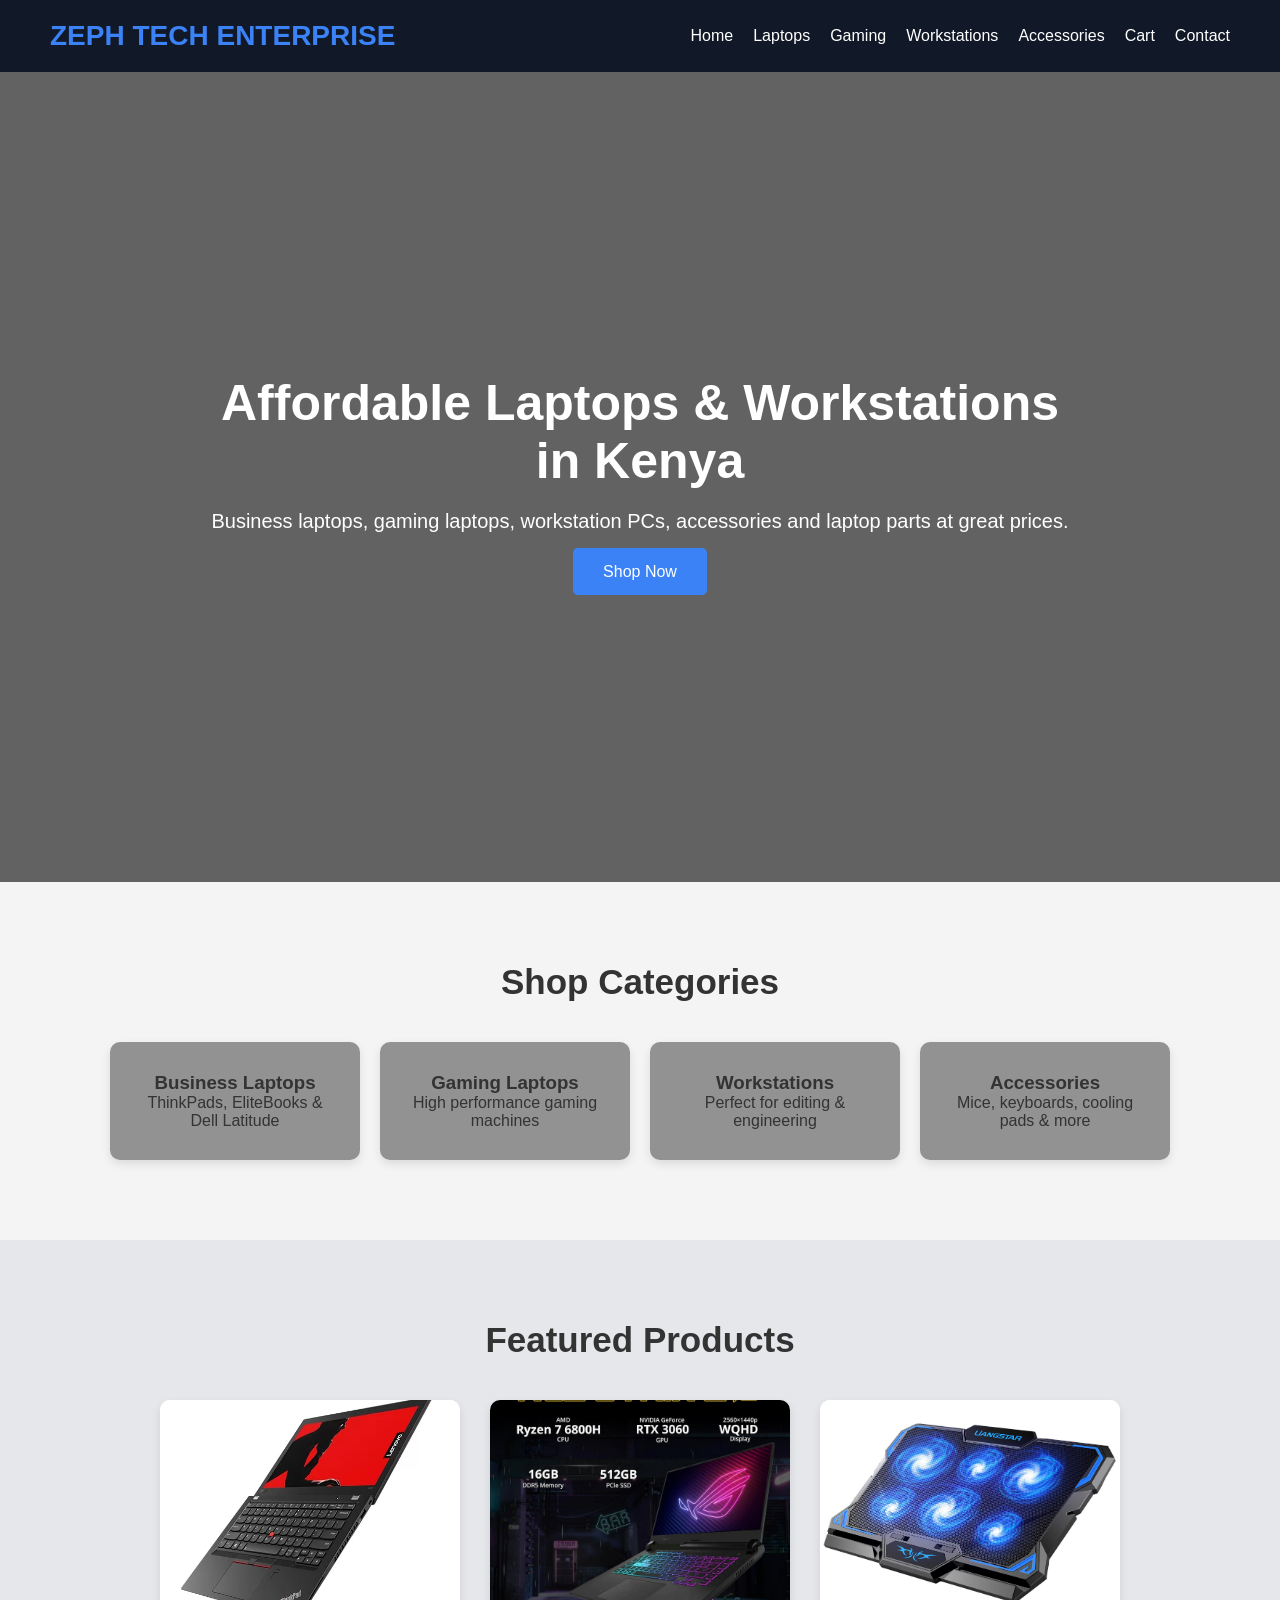
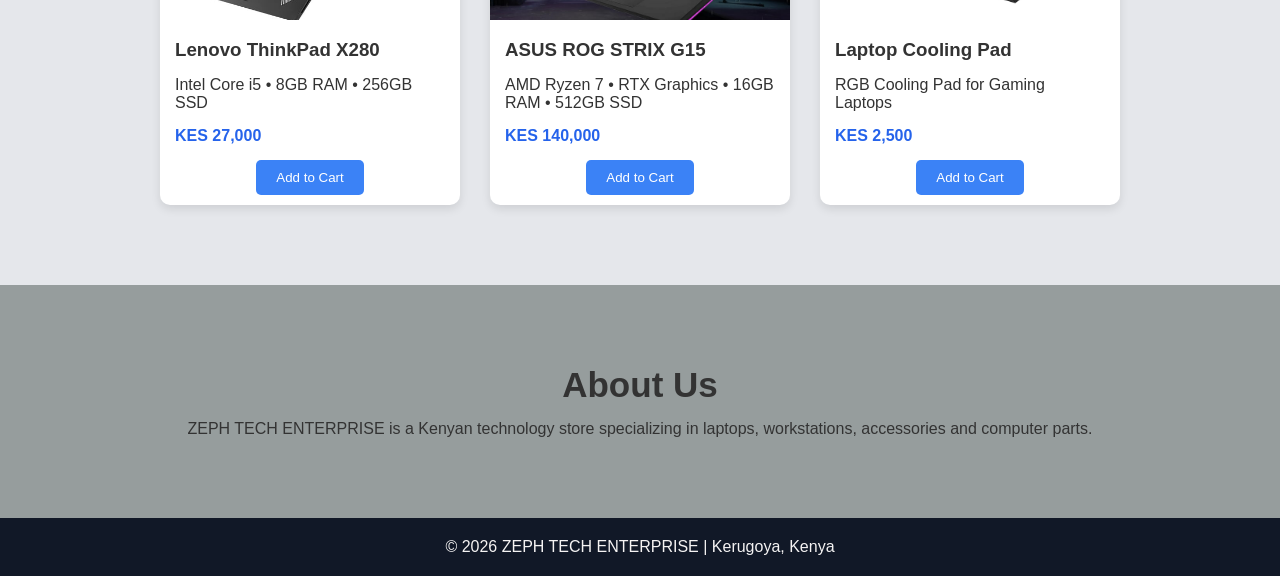
<file: index.html>
<!DOCTYPE html>
<html lang="en">
<head>
    <meta charset="UTF-8">
    <meta name="viewport" content="width=device-width, initial-scale=1.0">
    <title>ZEPH TECH ENTERPRISE</title>
    <link rel="stylesheet" href="style.css">
</head>
<body>

    <header>
        <nav class="navbar">
            <h1 class="logo">ZEPH TECH ENTERPRISE</h1>
            <ul class="nav-links">
                <li><a href="index.html">Home</a></li>
                <li><a href="businesslaptops.html">Laptops</a></li>
                <li><a href="gaminglaptops.html">Gaming</a></li>
                <li><a href="workstations.html">Workstations</a></li>
                <li><a href="accessories.html">Accessories</a></li>
                <li><a href="cart.html">Cart</a></li>
                <li><a href="contact.html">Contact</a></li>
            </ul>
        </nav>
    </header>

    <section class="hero">
        <div class="hero-text">
            <h2>Affordable Laptops & Workstations in Kenya</h2>
            <p>
                Business laptops, gaming laptops, workstation PCs,
                accessories and laptop parts at great prices.
            </p>
            <a href="#categories" class="btn">Shop Now</a>
        </div>
    </section>

    <section class="categories" id="categories">
        <h2 class="section-title">Shop Categories</h2>
        <div class="category-container">
            <a href="businesslaptops.html" style="text-decoration: none; color: inherit;">
                <div class="category-card">
                    <h3>Business Laptops</h3>
                    <p>ThinkPads, EliteBooks & Dell Latitude</p>
                </div>
            </a>
            <a href="gaminglaptops.html" style="text-decoration: none; color: inherit;">
                <div class="category-card">
                    <h3>Gaming Laptops</h3>
                    <p>High performance gaming machines</p>
                </div>
            </a>
            <a href="workstations.html" style="text-decoration: none; color: inherit;">
                <div class="category-card">
                    <h3>Workstations</h3>
                    <p>Perfect for editing & engineering</p>
                </div>
            </a>
            <a href="accessories.html" style="text-decoration: none; color: inherit;">
                <div class="category-card">
                    <h3>Accessories</h3>
                    <p>Mice, keyboards, cooling pads & more</p>
                </div>
            </a>
        </div>
    </section>

    <section class="products">
        <h2 class="section-title">Featured Products</h2>
        <div class="product-container">

            <div class="product-card">
                <a href="businesslaptops.html" style="text-decoration: none; color: inherit;">
                    <img src="images/X280.jpeg" alt="Laptop">
                    <h3>Lenovo ThinkPad X280</h3>
                    <p>Intel Core i5 • 8GB RAM • 256GB SSD</p>
                </a>
                <h4>KES 27,000</h4>
                <button onclick="addToCart('Lenovo ThinkPad X280', 27000, 'images/X280.jpeg')">Add to Cart</button>
            </div>

            <div class="product-card">
                <a href="gaminglaptops.html" style="text-decoration: none; color: inherit;">
                    <img src="images/ROG.jpeg" alt="Laptop">
                    <h3>ASUS ROG STRIX G15</h3>
                    <p>AMD Ryzen 7 • RTX Graphics • 16GB RAM • 512GB SSD</p>
                </a>
                <h4>KES 140,000</h4>
                <button onclick="addToCart('ASUS ROG STRIX G15', 140000, 'images/ROG.jpeg')">Add to Cart</button>
            </div>

            <div class="product-card">
                <a href="accessories.html" style="text-decoration: none; color: inherit;">
                    <img src="images/COOLINGPAD.jpg" alt="Laptop">
                    <h3>Laptop Cooling Pad</h3>
                    <p>RGB Cooling Pad for Gaming Laptops</p>
                </a>
                <h4>KES 2,500</h4>
                <button onclick="addToCart('Laptop Cooling Pad', 2500, 'images/COOLINGPAD.jpg')">Add to Cart</button>
            </div>

        </div>
    </section>

    <section class="about">
        <h2>About Us</h2>
        <p>
            ZEPH TECH ENTERPRISE is a Kenyan technology store
            specializing in laptops, workstations, accessories
            and computer parts.
        </p>
    </section>

    <footer>
        <p>© 2026 ZEPH TECH ENTERPRISE | Kerugoya, Kenya</p>
    </footer>

    <script>
        function addToCart(name, price, image) {
            let cart = JSON.parse(localStorage.getItem('cart')) || [];
            cart.push({ name: name, price: price, image: image });
            localStorage.setItem('cart', JSON.stringify(cart));
            alert(name + " has been added to your cart!");
        }
    </script>

</body>
</html>
</file>
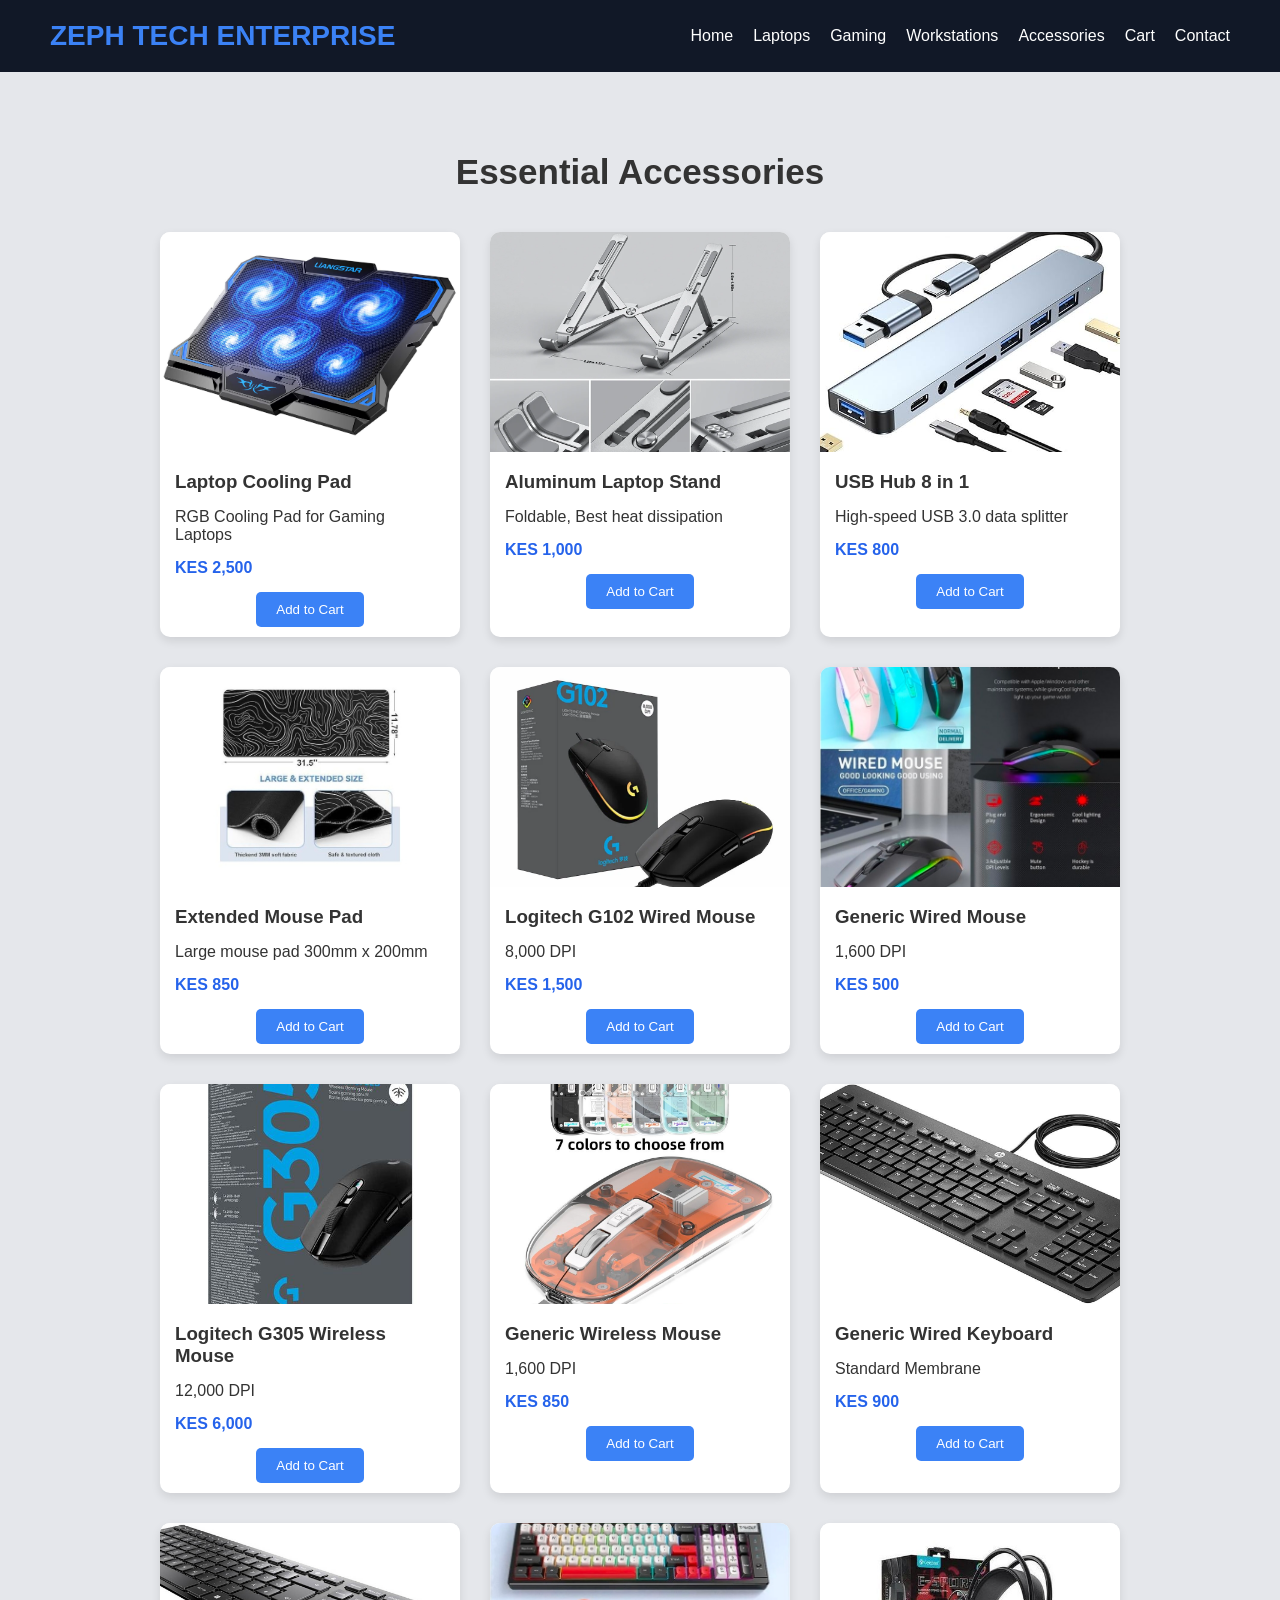
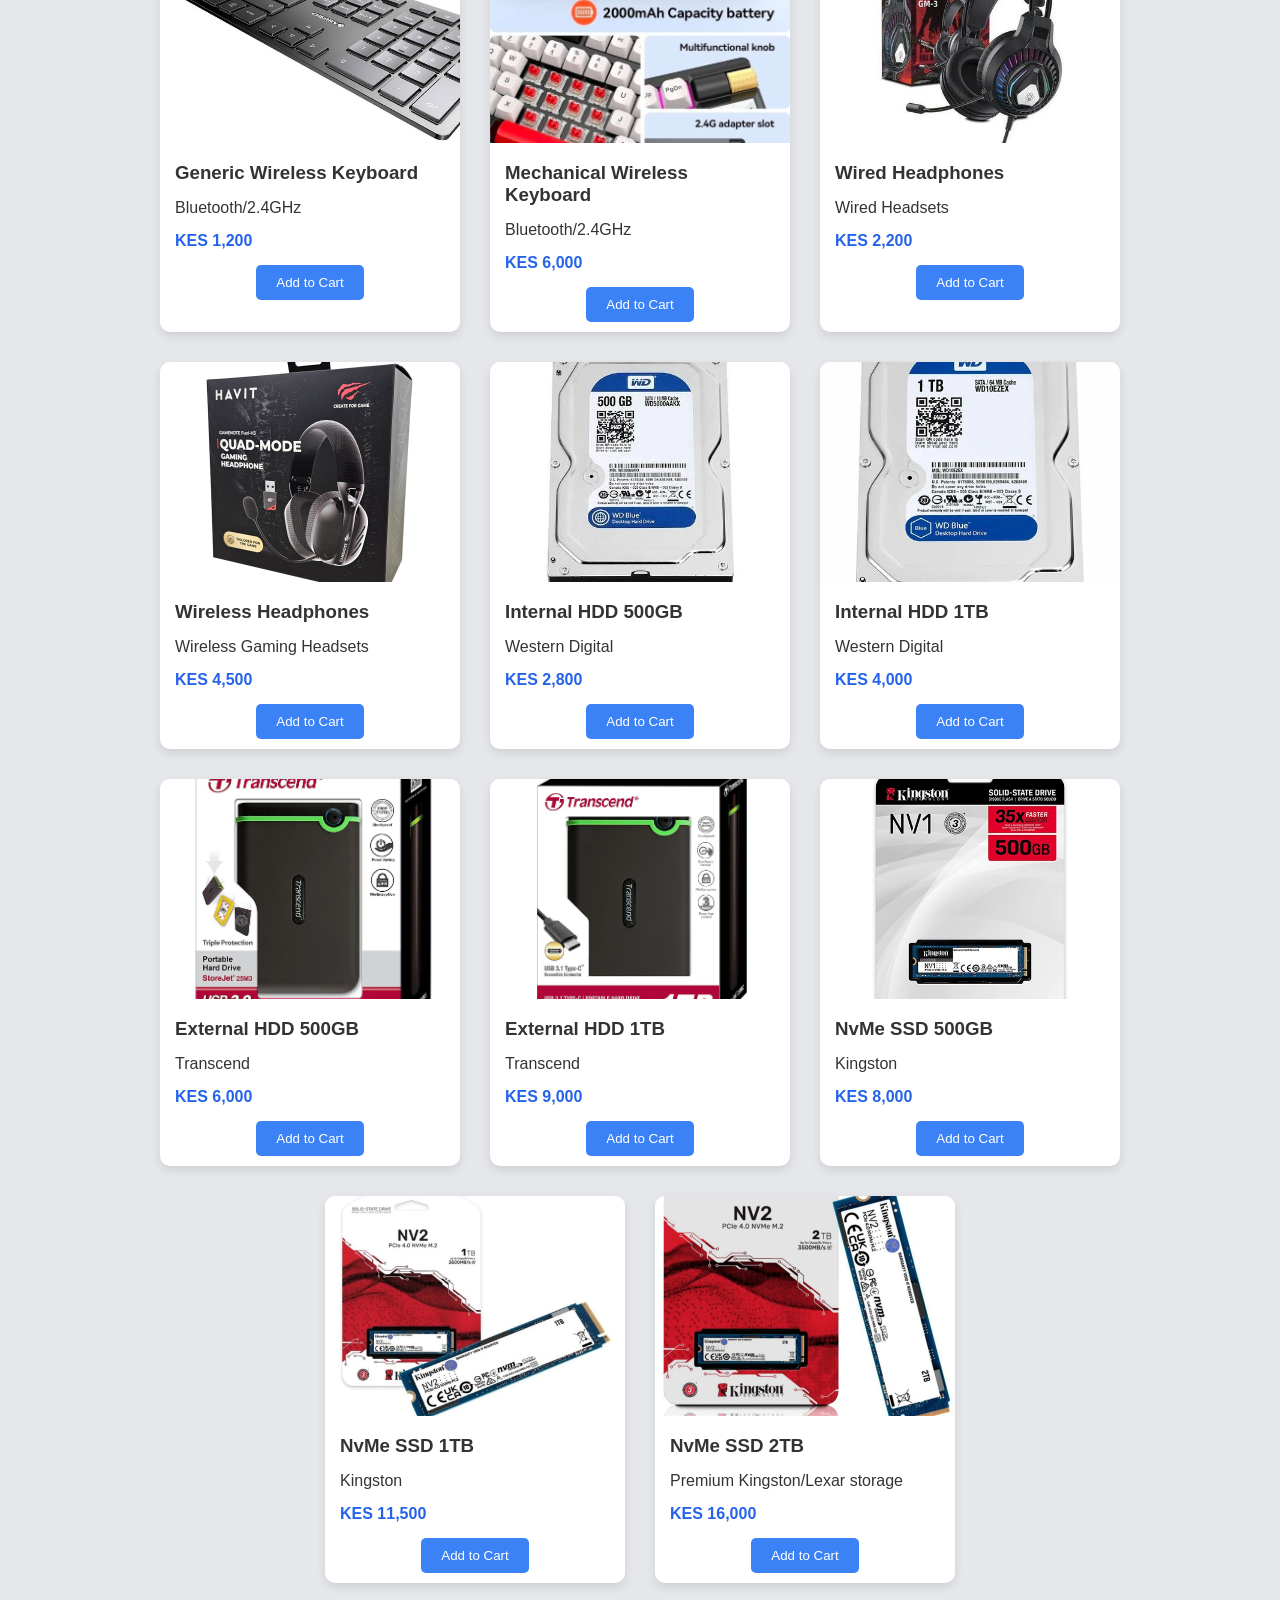
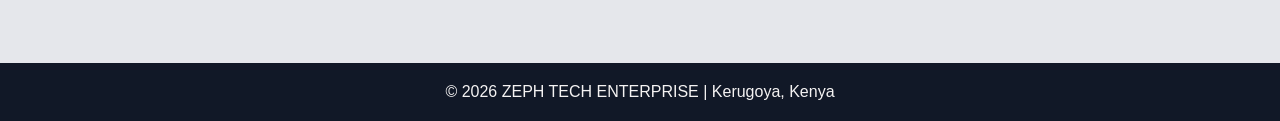
<file: accessories.html>
<!DOCTYPE html>
<html lang="en">
<head>
    <meta charset="UTF-8">
    <meta name="viewport" content="width=device-width, initial-scale=1.0">
    <title>Accessories - ZEPH TECH ENTERPRISE</title>
    <link rel="stylesheet" href="style.css">
</head>
<body>
    <header>
        <nav class="navbar">
            <h1 class="logo">ZEPH TECH ENTERPRISE</h1>
            <ul class="nav-links">
                <li><a href="index.html">Home</a></li>
                <li><a href="businesslaptops.html">Laptops</a></li>
                <li><a href="gaminglaptops.html">Gaming</a></li>
                <li><a href="workstations.html">Workstations</a></li>
                <li><a href="accessories.html">Accessories</a></li>
                <li><a href="cart.html">Cart</a></li>
                <li><a href="contact.html">Contact</a></li>
            </ul>
        </nav>
    </header>

    <section class="products">
        <h2 class="section-title">Essential Accessories</h2>
        <div class="product-container">
            <div class="product-card">
                <img src="images/COOLINGPAD.jpg" alt="Cooling Pad">
                <h3>Laptop Cooling Pad</h3>
                <p>RGB Cooling Pad for Gaming Laptops</p>
                <h4>KES 2,500</h4>
                <button onclick="addToCart('Laptop Cooling Pad', 2500, 'images/COOLINGPAD.jpg')">Add to Cart</button>
            </div>

            <div class="product-card">
                <img src="images/Laptopstand.png" alt="Stand">
                <h3>Aluminum Laptop Stand</h3>
                <p>Foldable, Best heat dissipation</p>
                <h4>KES 1,000</h4>
                <button onclick="addToCart('Aluminum Laptop Stand', 1000, 'images/Laptopstand.png')">Add to Cart</button>
            </div>

            <div class="product-card">
                <img src="images/USBHUB.jpg" alt="USB Hub">
                <h3>USB Hub 8 in 1</h3>
                <p>High-speed USB 3.0 data splitter</p>
                <h4>KES 800</h4>
                <button onclick="addToCart('USB Hub 8 in 1', 800, 'images/USBHUB.jpg')">Add to Cart</button>
            </div>

            <div class="product-card">
                <img src="images/Mousepad.jpg" alt="Mouse Pad">
                <h3>Extended Mouse Pad</h3>
                <p>Large mouse pad 300mm x 200mm</p>
                <h4>KES 850</h4>
                <button onclick="addToCart('Extended Mouse Pad', 850, 'images/Mousepad.jpg')">Add to Cart</button>
            </div>

            <div class="product-card">
                <img src="images/LogitechG102.webp" alt="Wired Mouse">
                <h3>Logitech G102 Wired Mouse</h3>
                <p>8,000 DPI</p>
                <h4>KES 1,500</h4>
                <button onclick="addToCart('Logitech G102 Wired Mouse', 1500, 'images/LogitechG102.webp')">Add to Cart</button>
            </div>

            <div class="product-card">
                <img src="images/Genericwired.jpg" alt="Wired Mouse">
                <h3>Generic Wired Mouse</h3>
                <p>1,600 DPI</p>
                <h4>KES 500</h4>
                <button onclick="addToCart('Generic Wired Mouse', 500, 'images/Genericwired.jpg')">Add to Cart</button>
            </div>

            <div class="product-card">
                <img src="images/LOGITECHG305.jpg" alt="Wireless Mouse">
                <h3>Logitech G305 Wireless Mouse</h3>
                <p>12,000 DPI</p>
                <h4>KES 6,000</h4>
                <button onclick="addToCart('Logitech G305 Wireless Mouse', 6000, 'images/LOGITECHG305.jpg')">Add to Cart</button>
            </div>

            <div class="product-card">
                <img src="images/genericwireless.jpeg" alt="Wireless Mouse">
                <h3>Generic Wireless Mouse</h3>
                <p>1,600 DPI</p>
                <h4>KES 850</h4>
                <button onclick="addToCart('Generic Wireless Mouse', 850, 'images/genericwireless.jpeg')">Add to Cart</button>
            </div>

            <div class="product-card">
                <img src="images/genericwiredkeyboard.jpg" alt="Keyboard">
                <h3>Generic Wired Keyboard</h3>
                <p>Standard Membrane</p>
                <h4>KES 900</h4>
                <button onclick="addToCart('Generic Wired Keyboard', 900, 'images/genericwiredkeyboard.jpg')">Add to Cart</button>
            </div>

            <div class="product-card">
                <img src="images/genericwirelesskeyboard.jpg" alt="Keyboard">
                <h3>Generic Wireless Keyboard</h3>
                <p>Bluetooth/2.4GHz</p>
                <h4>KES 1,200</h4>
                <button onclick="addToCart('Generic Wireless Keyboard', 1200, 'images/genericwirelesskeyboard.jpg')">Add to Cart</button>
            </div>

            <div class="product-card">
                <img src="images/Mechanicalkeyboard.jpg" alt="Keyboard">
                <h3>Mechanical Wireless Keyboard</h3>
                <p>Bluetooth/2.4GHz</p>
                <h4>KES 6,000</h4>
                <button onclick="addToCart('Mechanical Wireless Keyboard', 6000, 'images/Mechanicalkeyboard.jpg')">Add to Cart</button>
            </div>

            <div class="product-card">
                <img src="images/Wiredheadset.jpg" alt="Headphones">
                <h3>Wired Headphones</h3>
                <p>Wired Headsets</p>
                <h4>KES 2,200</h4>
                <button onclick="addToCart('Wired Headphones', 2200, 'images/Wiredheadset.jpg')">Add to Cart</button>
            </div>

            <div class="product-card">
                <img src="images/Wirelessheadsets.jpg" alt="Headphones">
                <h3>Wireless Headphones</h3>
                <p>Wireless Gaming Headsets</p>
                <h4>KES 4,500</h4>
                <button onclick="addToCart('Wireless Headphones', 4500, 'images/Wirelessheadsets.jpg')">Add to Cart</button>
            </div>

            <div class="product-card">
                <img src="images/internal500gb.jpg" alt="HDD">
                <h3>Internal HDD 500GB</h3>
                <p>Western Digital</p>
                <h4>KES 2,800</h4>
                <button onclick="addToCart('Internal HDD 500GB', 2800, 'images/internal500gb.jpg')">Add to Cart</button>
            </div>

            <div class="product-card">
                <img src="images/internal1tb.jpg" alt="HDD">
                <h3>Internal HDD 1TB</h3>
                <p>Western Digital</p>
                <h4>KES 4,000</h4>
                <button onclick="addToCart('Internal HDD 1TB', 4000, 'images/internal1tb.jpg')">Add to Cart</button>
            </div>

            <div class="product-card">
                <img src="images/external500gb.jpg" alt="HDD">
                <h3>External HDD 500GB</h3>
                <p>Transcend</p>
                <h4>KES 6,000</h4>
                <button onclick="addToCart('External HDD 500GB', 6000, 'images/external500gb.jpg')">Add to Cart</button>
            </div>

            <div class="product-card">
                <img src="images/external1tb.jpg" alt="HDD">
                <h3>External HDD 1TB</h3>
                <p>Transcend</p>
                <h4>KES 9,000</h4>
                <button onclick="addToCart('External HDD 1TB', 9000, 'images/external1tb.jpg')">Add to Cart</button>
            </div>

            <div class="product-card">
                <img src="images/500gbssd.jpg" alt="SSD">
                <h3>NvMe SSD 500GB</h3>
                <p>Kingston</p>
                <h4>KES 8,000</h4>
                <button onclick="addToCart('NvMe SSD 500GB', 8000, 'images/500gbssd.jpg')">Add to Cart</button>
            </div>

            <div class="product-card">
                <img src="images/1tbssd.webp" alt="SSD">
                <h3>NvMe SSD 1TB</h3>
                <p>Kingston</p>
                <h4>KES 11,500</h4>
                <button onclick="addToCart('NvMe SSD 1TB', 11500, 'images/1tbssd.webp')">Add to Cart</button>
            </div>

            <div class="product-card">
                <img src="images/2tbssd.webp" alt="SSD">
                <h3>NvMe SSD 2TB</h3>
                <p>Premium Kingston/Lexar storage</p>
                <h4>KES 16,000</h4>
                <button onclick="addToCart('NvMe SSD 2TB', 16000, 'images/2tbssd.webp')">Add to Cart</button>
            </div>
        </div>
    </section>

    <footer>
        <p>© 2026 ZEPH TECH ENTERPRISE | Kerugoya, Kenya</p>
    </footer>

    <script>
        function addToCart(name, price, image) {
            let cart = JSON.parse(localStorage.getItem('cart')) || [];
            cart.push({ name: name, price: price, image: image });
            localStorage.setItem('cart', JSON.stringify(cart));
            alert(name + " has been added to your cart!");
        }
    </script>
</body>
</html>
</file>
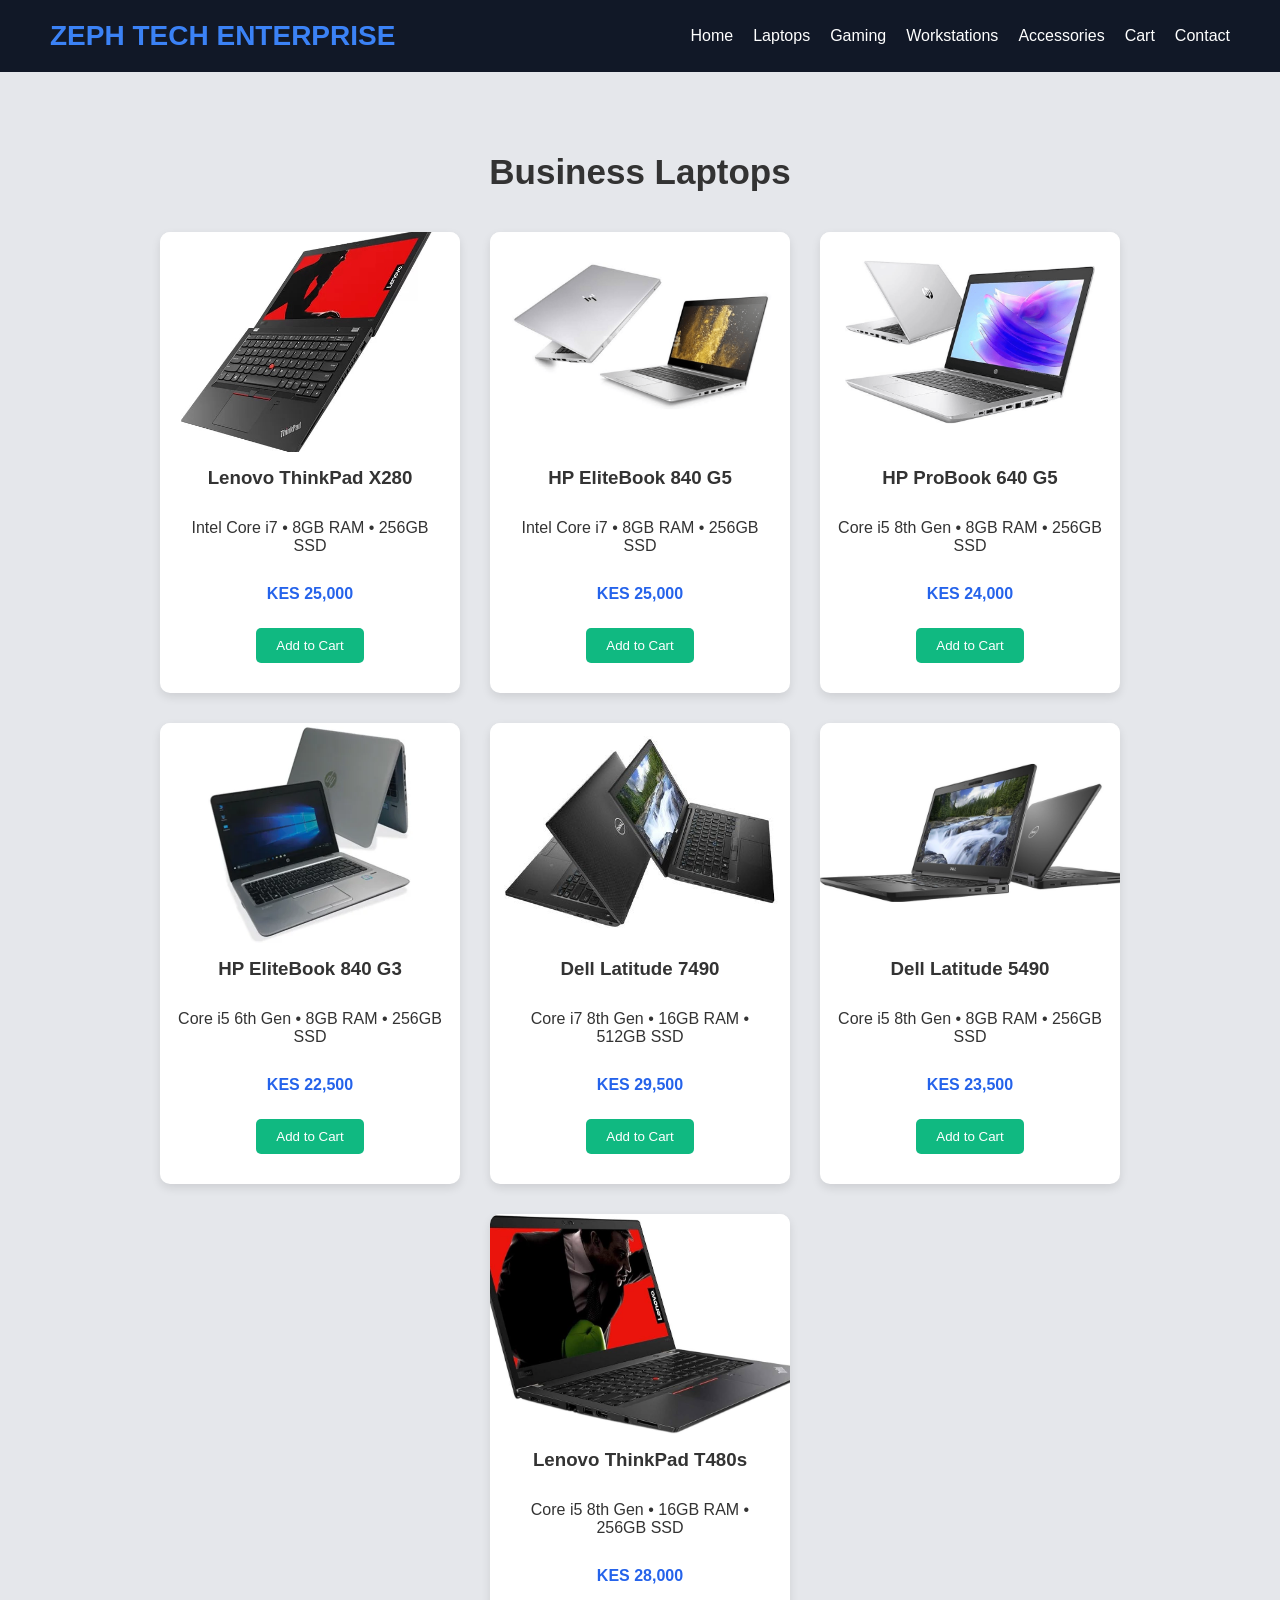
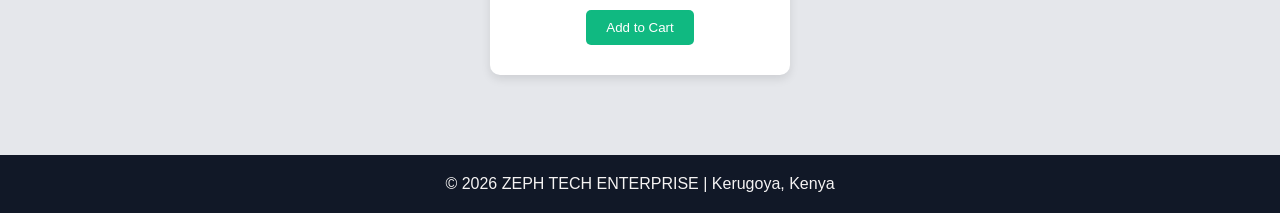
<file: businesslaptops.html>
<!DOCTYPE html>
<html lang="en">
<head>
    <meta charset="UTF-8">
    <meta name="viewport" content="width=device-width, initial-scale=1.0">
    <title>Business Laptops - TechZone</title>
    <link rel="stylesheet" href="style.css">
    <style>
        /* This ensures all buttons are centered in the middle of the card */
        .product-card {
            display: flex;
            flex-direction: column;
            align-items: center;
            text-align: center;
            padding-bottom: 20px;
        }
        .product-card button {
            margin: 10px auto;
            display: block;
        }
    </style>
</head>
<body>
    <header>
        <nav class="navbar">
            <h1 class="logo">ZEPH TECH ENTERPRISE</h1>
            <ul class="nav-links">
                <li><a href="index.html">Home</a></li>
                <li><a href="businesslaptops.html">Laptops</a></li>
                <li><a href="gaminglaptops.html">Gaming</a></li>
                <li><a href="workstations.html">Workstations</a></li>
                <li><a href="accessories.html">Accessories</a></li>
                <li><a href="cart.html">Cart</a></li>
                <li><a href="contact.html">Contact</a></li>
            </ul>
        </nav>
    </header>

    <section class="products">
        <h2 class="section-title">Business Laptops</h2>
        <div class="product-container">
            
            <div class="product-card">
                <img src="images/X280.jpeg" alt="ThinkPad X280">
                <h3>Lenovo ThinkPad X280</h3>
                <p>Intel Core i7 • 8GB RAM • 256GB SSD</p>
                <h4>KES 25,000</h4>
                <button onclick="addToCart('Lenovo ThinkPad X280', 25000, 'images/X280.jpeg')" style="background-color: #10b981;">Add to Cart</button>
            </div>

            <div class="product-card">
                <img src="images/840G5.png" alt="HP EliteBook">
                <h3>HP EliteBook 840 G5</h3>
                <p>Intel Core i7 • 8GB RAM • 256GB SSD</p>
                <h4>KES 25,000</h4>
                <button onclick="addToCart('HP EliteBook 840 G5', 25000, 'images/840G5.png')" style="background-color: #10b981;">Add to Cart</button>
            </div>

            <div class="product-card">
                <img src="images/640G5.png" alt="HP ProBook 640 G5">
                <h3>HP ProBook 640 G5</h3>
                <p>Core i5 8th Gen • 8GB RAM • 256GB SSD</p>
                <h4>KES 24,000</h4>
                <button onclick="addToCart('HP ProBook 640 G5', 24000, 'images/640G5.png')" style="background-color: #10b981;">Add to Cart</button>
            </div>

            <div class="product-card">
                <img src="images/840G3.webp" alt="HP EliteBook 840 G3">
                <h3>HP EliteBook 840 G3</h3>
                <p>Core i5 6th Gen • 8GB RAM • 256GB SSD</p>
                <h4>KES 22,500</h4>
                <button onclick="addToCart('HP EliteBook 840 G3', 22500, 'images/840G3.webp')" style="background-color: #10b981;">Add to Cart</button>
            </div>

            <div class="product-card">
                <img src="images/Latitude7490.jpg" alt="Dell Latitude 7490">
                <h3>Dell Latitude 7490</h3>
                <p>Core i7 8th Gen • 16GB RAM • 512GB SSD</p>
                <h4>KES 29,500</h4>
                <button onclick="addToCart('Dell Latitude 7490', 29500, 'images/Latitude7490.jpg')" style="background-color: #10b981;">Add to Cart</button>
            </div>

            <div class="product-card">
                <img src="images/Latitude5490.png" alt="Dell Latitude 5490">
                <h3>Dell Latitude 5490</h3>
                <p>Core i5 8th Gen • 8GB RAM • 256GB SSD</p>
                <h4>KES 23,500</h4>
                <button onclick="addToCart('Dell Latitude 5490', 23500, 'images/Latitude5490.png')" style="background-color: #10b981;">Add to Cart</button>
            </div>

            <div class="product-card">
                <img src="images/T480s.jpg" alt="Lenovo ThinkPad T480s">
                <h3>Lenovo ThinkPad T480s</h3>
                <p>Core i5 8th Gen • 16GB RAM • 256GB SSD</p>
                <h4>KES 28,000</h4>
                <button onclick="addToCart('Lenovo ThinkPad T480s', 28000, 'images/T480s.jpg')" style="background-color: #10b981;">Add to Cart</button>
            </div>
        </div>
    </section>

    <footer>
        <p>© 2026 ZEPH TECH ENTERPRISE | Kerugoya, Kenya</p>
    </footer>

    <script>
        function addToCart(name, price, image) {
            let cart = JSON.parse(localStorage.getItem('cart')) || [];
            cart.push({ name: name, price: price, image: image });
            localStorage.setItem('cart', JSON.stringify(cart));
            alert(name + " added to cart!");
        }
    </script>
</body>
</html>
</file>
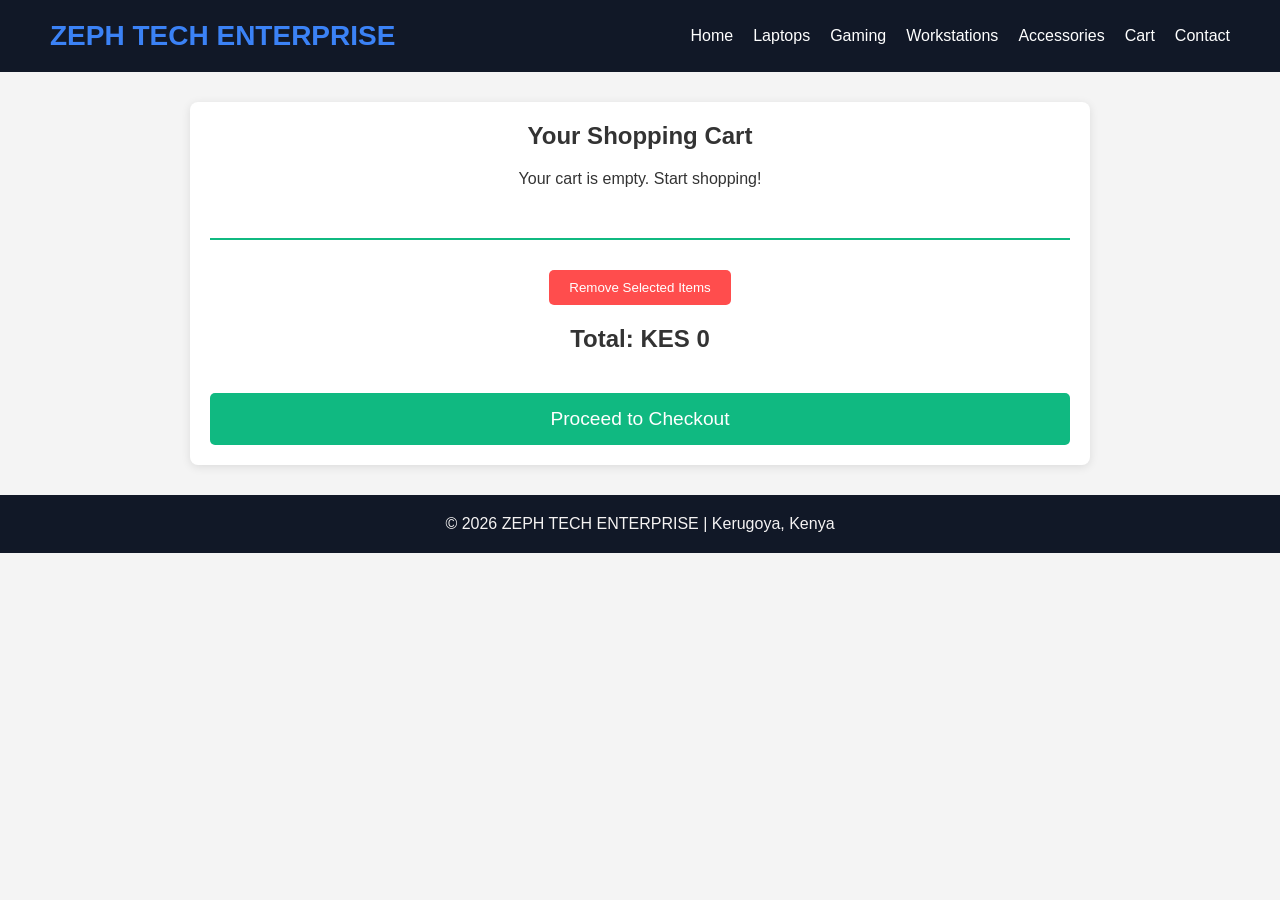
<file: cart.html>
<!DOCTYPE html>
<html lang="en">
<head>
    <meta charset="UTF-8">
    <meta name="viewport" content="width=device-width, initial-scale=1.0">
    <title>Your Cart - ZEPH TECH ENTERPRISE</title>
    <link rel="stylesheet" href="style.css">
    <style>
        .cart-container { max-width: 900px; margin: 30px auto; padding: 20px; background: #fff; border-radius: 8px; box-shadow: 0 2px 10px rgba(0,0,0,0.1); text-align: center; }
        .cart-item { display: flex; align-items: center; justify-content: space-between; padding: 15px; border-bottom: 1px solid #eee; text-align: left; }
        .cart-item img { width: 80px; height: 60px; object-fit: cover; border-radius: 5px; margin-right: 15px; }
        .cart-info { flex-grow: 1; }
        .payment-grid { display: grid; grid-template-columns: 1fr 1fr; gap: 15px; margin-top: 20px; }
        .pay-btn { padding: 15px; border: 1px solid #ddd; border-radius: 8px; background: #f9f9f9; cursor: pointer; font-weight: bold; }
        .pay-btn:hover { border-color: #10b981; background: #f0fff4; }
        .checkout-main-btn { background-color: #10b981; color: white; padding: 15px 30px; border: none; border-radius: 5px; font-size: 1.2rem; cursor: pointer; margin-top: 20px; width: 100%; }
        .remove-btn { background-color: #ff4d4d; color: white; padding: 10px 20px; border: none; border-radius: 5px; cursor: pointer; margin-top: 10px; }
    </style>
</head>
<body>
    <header>
        <nav class="navbar">
            <h1 class="logo">ZEPH TECH ENTERPRISE</h1>
            <ul class="nav-links">
                <li><a href="index.html">Home</a></li>
                <li><a href="businesslaptops.html">Laptops</a></li>
                <li><a href="gaminglaptops.html">Gaming</a></li>
                <li><a href="workstations.html">Workstations</a></li>
                <li><a href="accessories.html">Accessories</a></li>
                <li><a href="cart.html">Cart</a></li>
                <li><a href="contact.html">Contact</a></li>
            </ul>
        </nav>
    </header>

    <div class="cart-container">
        <h2>Your Shopping Cart</h2>
        
        <div id="cart-view">
            <div id="cart-items-list">
                </div>
            
            <div style="margin-top: 30px; border-top: 2px solid #10b981; padding-top: 20px;">
                <button class="remove-btn" onclick="removeSelectedItems()">Remove Selected Items</button>
                <h3 id="cart-total-display" style="font-size: 1.5rem; margin: 20px 0;">Total: KES 0</h3>
                <button class="checkout-main-btn" onclick="goToPayment()">Proceed to Checkout</button>
            </div>
        </div>

        <div id="payment-view" style="display: none;">
            <h3 style="color: #10b981;">Select Payment Method</h3>
            <p>Secure payments for deliveries within Kenya</p>
            <div class="payment-grid">
                <button class="pay-btn" onclick="processFinalPayment('M-Pesa')">M-PESA</button>
                <button class="pay-btn" onclick="processFinalPayment('Airtel Money')">Airtel Money</button>
                <button class="pay-btn" onclick="processFinalPayment('Visa')">Visa Card</button>
                <button class="pay-btn" onclick="processFinalPayment('MasterCard')">MasterCard</button>
            </div>
            <button onclick="window.location.reload()" style="margin-top: 20px; background: none; border: none; text-decoration: underline; cursor: pointer; color: #666;">Back to Cart</button>
        </div>
    </div>

    <script>
        function loadCart() {
            const cart = JSON.parse(localStorage.getItem('cart')) || [];
            const container = document.getElementById('cart-items-list');
            const totalDisplay = document.getElementById('cart-total-display');
            let total = 0;

            if (cart.length === 0) {
                container.innerHTML = "<p style='padding: 20px;'>Your cart is empty. Start shopping!</p>";
                totalDisplay.innerText = "Total: KES 0";
                return;
            }

            container.innerHTML = cart.map((item, index) => {
                total += item.price;
                return `
                    <div class="cart-item">
                        <input type="checkbox" class="item-checkbox" data-index="${index}" style="width: 20px; height: 20px; margin-right: 15px;">
                        <img src="${item.image}" alt="${item.name}">
                        <div class="cart-info">
                            <strong>${item.name}</strong><br>
                            <span>Price: KES ${item.price.toLocaleString()}</span>
                        </div>
                    </div>
                `;
            }).join('');

            totalDisplay.innerText = "Total: KES " + total.toLocaleString();
        }

        function removeSelectedItems() {
            let cart = JSON.parse(localStorage.getItem('cart')) || [];
            const checkboxes = document.querySelectorAll('.item-checkbox');
            
            // Filter out items that are checked
            const newCart = cart.filter((_, index) => {
                const checkbox = Array.from(checkboxes).find(cb => parseInt(cb.dataset.index) === index);
                return !checkbox.checked;
            });

            localStorage.setItem('cart', JSON.stringify(newCart));
            loadCart(); // Refresh the display
        }

        function goToPayment() {
            const cart = JSON.parse(localStorage.getItem('cart')) || [];
            if (cart.length === 0) {
                alert("Please add items to your cart before checking out.");
                return;
            }
            document.getElementById('cart-view').style.display = 'none';
            document.getElementById('payment-view').style.display = 'block';
        }

        function processFinalPayment(method) {
            let userInput = "";
            if (method === 'M-Pesa' || method === 'Airtel Money') {
                userInput = prompt(`Please enter your ${method} Transaction Code:`);
            } else {
                userInput = prompt(`Enter your 16-digit ${method} number:`);
            }

            if (userInput && userInput.trim().length > 5) {
                alert(`SUCCESS!\n\nThank you for shopping at XEROX TECH HUB. Your payment via ${method} has been received. We will deliver to your location in Kenya soon.`);
                localStorage.removeItem('cart');
                window.location.href = 'index.html';
            } else {
                alert("Payment information required to complete order.");
            }
        }

        // Initialize cart on page load
        window.onload = loadCart;
    </script>
        <footer>
        <p>© 2026 ZEPH TECH ENTERPRISE | Kerugoya, Kenya</p>
    </footer>
</body>
</html>
</file>
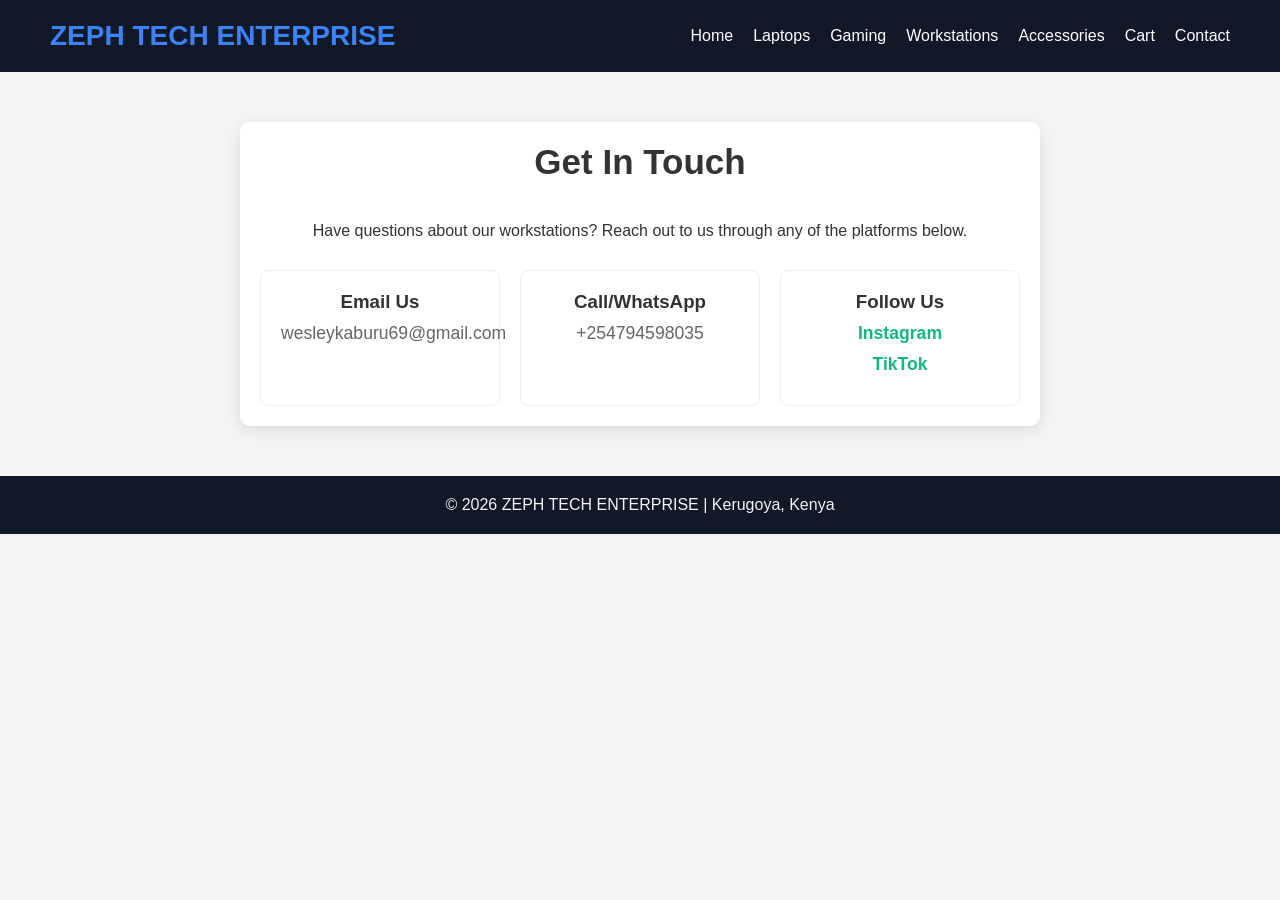
<file: contact.html>
<!DOCTYPE html>
<html lang="en">
<head>
    <meta charset="UTF-8">
    <meta name="viewport" content="width=device-width, initial-scale=1.0">
    <title>Contact Us - ZEPH TECH ENTERPRISE</title>
    <link rel="stylesheet" href="style.css">
    <style>
        .contact-container {
            max-width: 800px;
            margin: 50px auto;
            padding: 20px;
            background: white;
            border-radius: 10px;
            box-shadow: 0 4px 15px rgba(0,0,0,0.1);
            text-align: center;
        }
        .contact-methods {
            display: grid;
            grid-template-columns: repeat(auto-fit, minmax(200px, 1fr));
            gap: 20px;
            margin-top: 30px;
        }
        .contact-card {
            padding: 20px;
            border: 1px solid #eee;
            border-radius: 8px;
            transition: transform 0.3s ease;
        }
        .contact-card:hover {
            transform: translateY(-5px);
            border-color: #10b981;
        }
        .contact-card h3 {
            color: #333;
            margin-bottom: 10px;
        }
        .contact-card a, .contact-card p {
            color: #666;
            text-decoration: none;
            font-size: 1.1rem;
        }
        .social-links a {
            display: block;
            margin: 10px 0;
            font-weight: bold;
            color: #10b981 !important;
        }
    </style>
</head>
<body>
    <header>
        <nav class="navbar">
            <h1 class="logo">ZEPH TECH ENTERPRISE</h1>
            <ul class="nav-links">
                <li><a href="index.html">Home</a></li>
                <li><a href="businesslaptops.html">Laptops</a></li>
                <li><a href="gaminglaptops.html">Gaming</a></li>
                <li><a href="workstations.html">Workstations</a></li>
                <li><a href="accessories.html">Accessories</a></li>
                <li><a href="cart.html">Cart</a></li>
                <li><a href="contact.html">Contact</a></li>
            </ul>
        </nav>
    </header>

    <section class="contact-container">
        <h2 class="section-title">Get In Touch</h2>
        <p>Have questions about our workstations? Reach out to us through any of the platforms below.</p>
        
        <div class="contact-methods">
            <div class="contact-card">
                <h3>Email Us</h3>
                <a href="mailto:wesleykaburu69@gmail.com">wesleykaburu69@gmail.com</a>
            </div>

            <div class="contact-card">
                <h3>Call/WhatsApp</h3>
                <p>+254794598035</p>
            </div>

            <div class="contact-card social-links">
                <h3>Follow Us</h3>
                <a href="https://www.instagram.com/xerox.zephyr?igsh=MXU4N2tpcnc5NHhhNQ==" target="_blank">Instagram</a>
                <a href="https://www.tiktok.com/@xerox_zephyr?_r=1&_t=ZS-96AYisXo4Xw" target="_blank">TikTok</a>
            </div>
        </div>
    </section>

    <footer>
        <p>© 2026 ZEPH TECH ENTERPRISE | Kerugoya, Kenya</p>
    </footer>
</body>
</html>
</file>
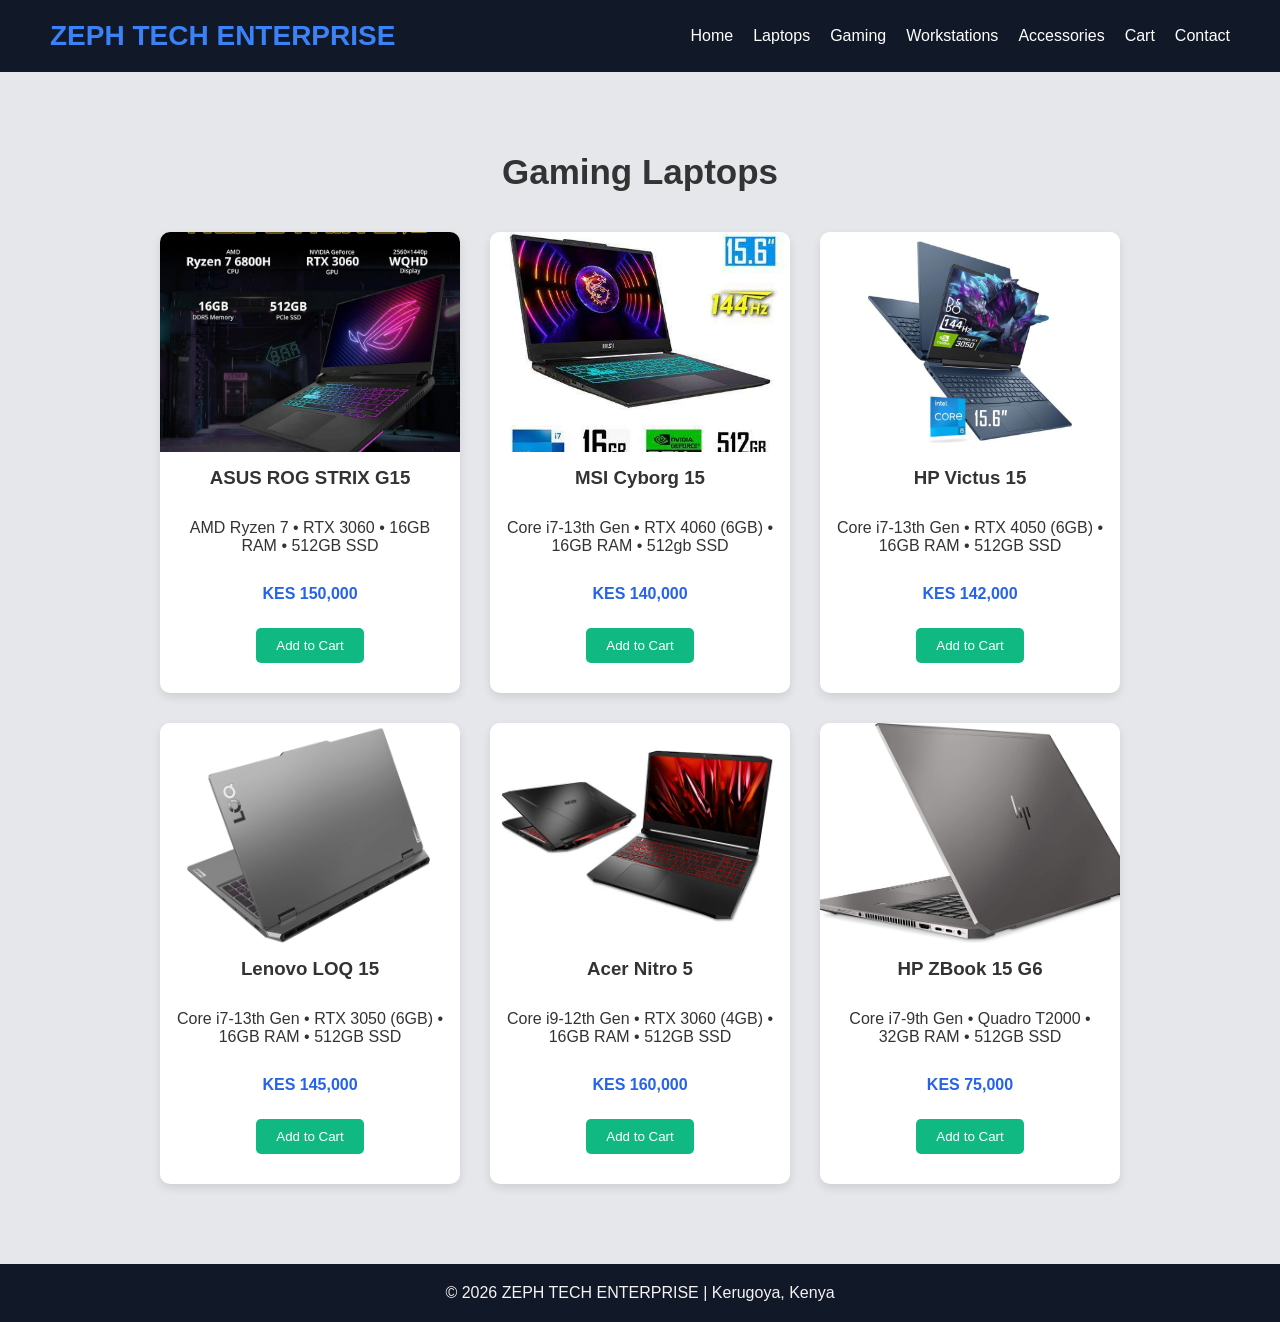
<file: gaminglaptops.html>
<!DOCTYPE html>
<html lang="en">
<head>
    <meta charset="UTF-8">
    <meta name="viewport" content="width=device-width, initial-scale=1.0">
    <title>Gaming Laptops - TechZone</title>
    <link rel="stylesheet" href="style.css">
    <style>
        /* This ensures all buttons are centered in the middle of the card */
        .product-card {
            display: flex;
            flex-direction: column;
            align-items: center;
            text-align: center;
            padding-bottom: 20px;
        }
        .product-card button {
            margin: 10px auto;
            display: block;
            background-color: #10b981; /* Green color */
            color: white;
            padding: 10px 20px;
            border: none;
            border-radius: 5px;
            cursor: pointer;
        }
    </style>
</head>
<body>
    <header>
        <nav class="navbar">
            <h1 class="logo">ZEPH TECH ENTERPRISE</h1>
            <ul class="nav-links">
                <li><a href="index.html">Home</a></li>
                <li><a href="businesslaptops.html">Laptops</a></li>
                <li><a href="gaminglaptops.html">Gaming</a></li>
                <li><a href="workstations.html">Workstations</a></li>
                <li><a href="accessories.html">Accessories</a></li>
                <li><a href="cart.html">Cart</a></li>
                <li><a href="contact.html">Contact</a></li>
            </ul>
        </nav>
    </header>

    <section class="products">
        <h2 class="section-title">Gaming Laptops</h2>
        <div class="product-container">
            
            <div class="product-card">
                <img src="images/ROG.jpeg" alt="ASUS ROG">
                <h3>ASUS ROG STRIX G15</h3>
                <p>AMD Ryzen 7 • RTX 3060 • 16GB RAM • 512GB SSD</p>
                <h4>KES 150,000</h4>
                <button onclick="addToCart('ASUS ROG STRIX G15', 150000, 'images/ROG.jpeg')">Add to Cart</button>
            </div>

            <div class="product-card">
                <img src="images/MSICYBORG15.jpg" alt="MSI Cyborg 15">
                <h3>MSI Cyborg 15</h3>
                <p>Core i7-13th Gen • RTX 4060 (6GB) • 16GB RAM • 512gb SSD</p>
                <h4>KES 140,000</h4>
                <button onclick="addToCart('MSI Cyborg 15', 140000, 'images/MSICYBORG15.jpg')">Add to Cart</button>
            </div>

            <div class="product-card">
                <img src="images/HPVICTIS15.png" alt="HP Victus 15">
                <h3>HP Victus 15</h3>
                <p>Core i7-13th Gen • RTX 4050 (6GB) • 16GB RAM • 512GB SSD</p>
                <h4>KES 142,000</h4>
                <button onclick="addToCart('HP Victus 15', 142000, 'images/HPVICTIS15.png')">Add to Cart</button>
            </div>

            <div class="product-card">
                <img src="images/LENOVOL0Q15.png" alt="Lenovo LOQ 15">
                <h3>Lenovo LOQ 15</h3>
                <p>Core i7-13th Gen • RTX 3050 (6GB) • 16GB RAM • 512GB SSD</p>
                <h4>KES 145,000</h4>
                <button onclick="addToCart('Lenovo LOQ 15', 145000, 'images/LENOVOL0Q15.png')">Add to Cart</button>
            </div>

            <div class="product-card">
                <img src="images/ACERNITRO5.jpeg" alt="Acer Nitro 5">
                <h3>Acer Nitro 5</h3>
                <p>Core i9-12th Gen • RTX 3060 (4GB) • 16GB RAM • 512GB SSD</p>
                <h4>KES 160,000</h4>
                <button onclick="addToCart('Acer Nitro 5', 160000, 'images/ACERNITRO5.jpeg')">Add to Cart</button>
            </div>

            <div class="product-card">
                <img src="images/HPZBOOK15G6.jpg" alt="HP ZBook 15 G6">
                <h3>HP ZBook 15 G6</h3>
                <p>Core i7-9th Gen • Quadro T2000 • 32GB RAM • 512GB SSD</p>
                <h4>KES 75,000</h4>
                <button onclick="addToCart('HP ZBook 15 G6', 75000, 'images/HPZBOOK15G6.jpg')">Add to Cart</button>
            </div>

        </div>
    </section>

    <footer>
        <p>© 2026 ZEPH TECH ENTERPRISE | Kerugoya, Kenya</p>
    </footer>

    <script>
        function addToCart(name, price, image) {
            let cart = JSON.parse(localStorage.getItem('cart')) || [];
            cart.push({ name: name, price: price, image: image });
            localStorage.setItem('cart', JSON.stringify(cart));
            alert(name + " added to cart!");
        }
    </script>
</body>
</html>
</file>
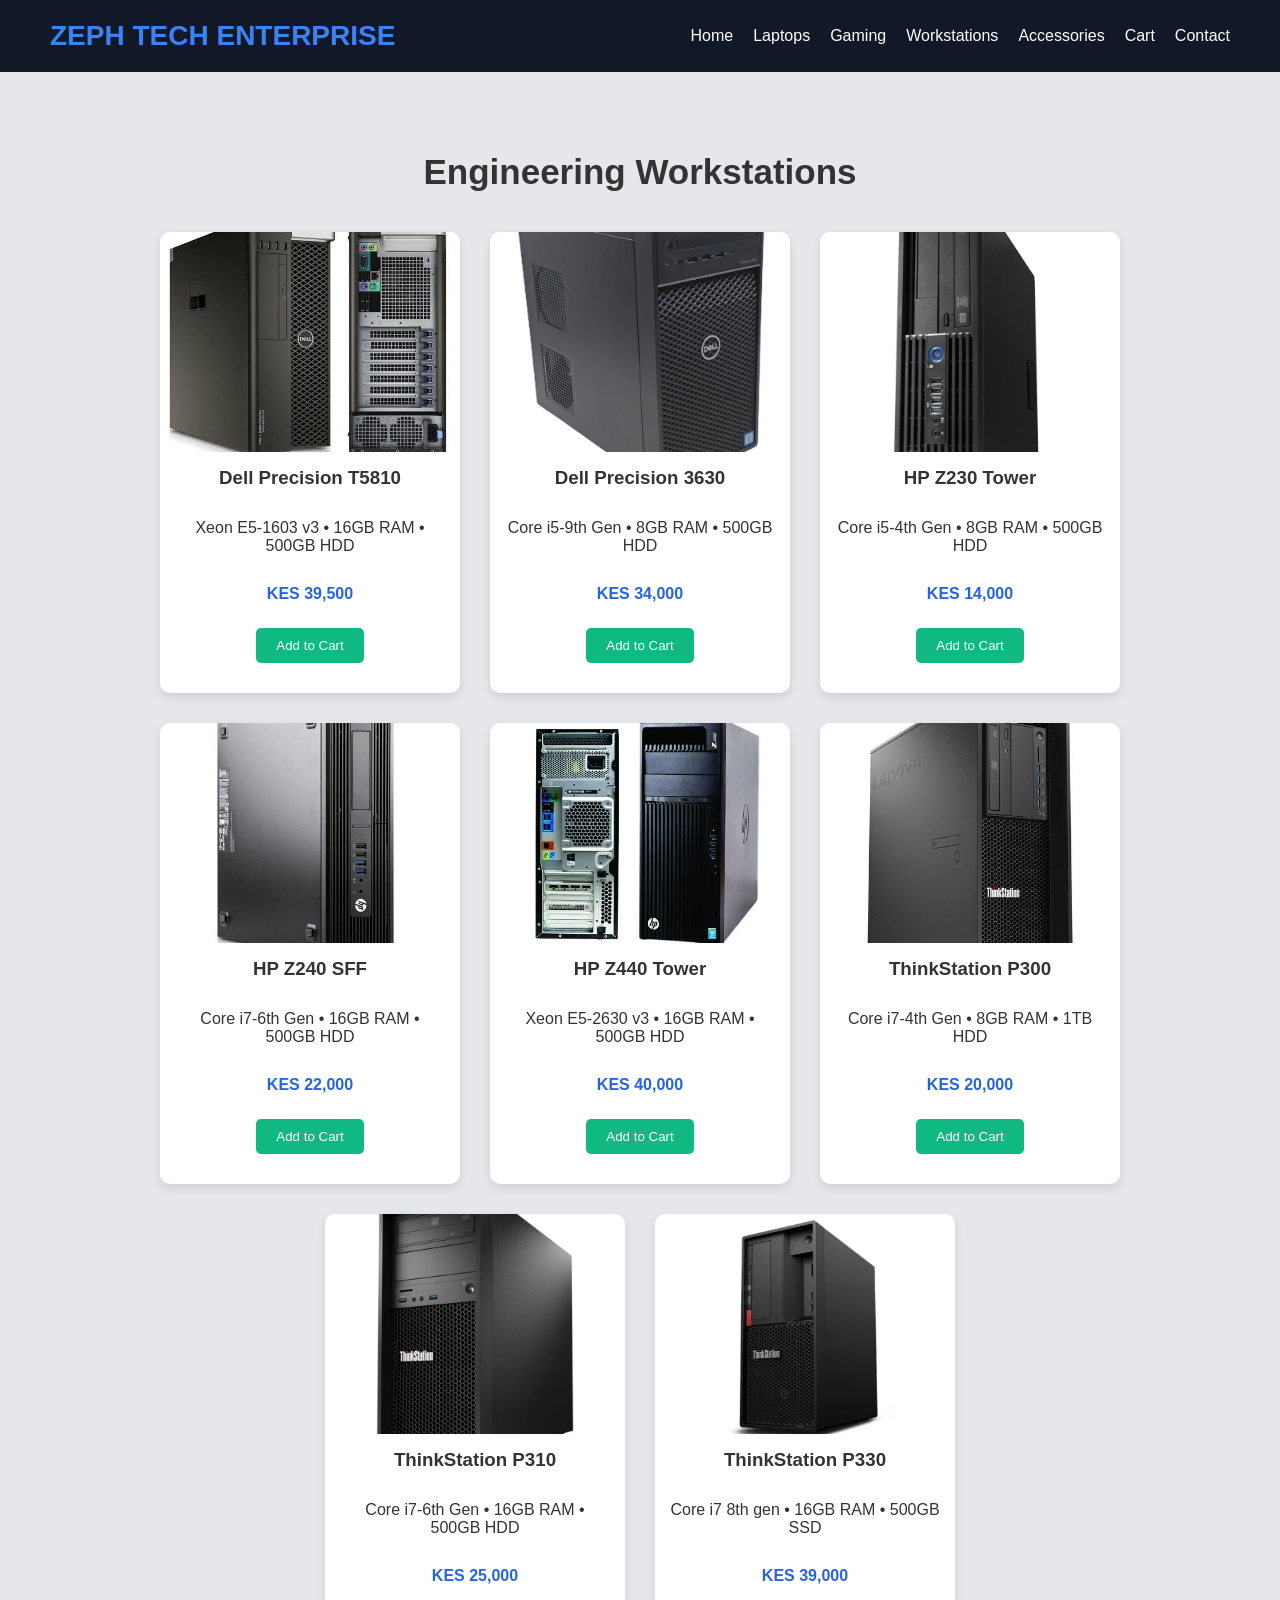
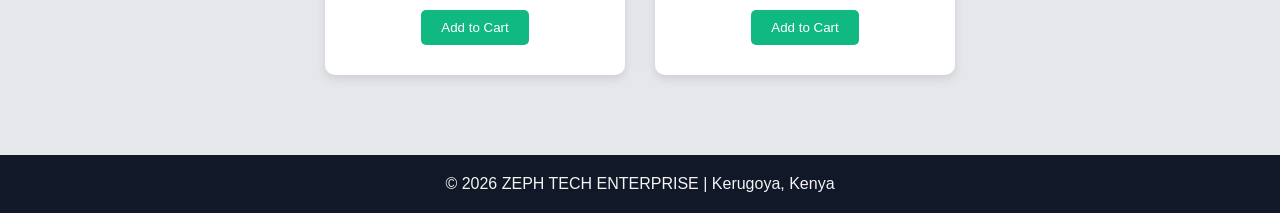
<file: workstations.html>
<!DOCTYPE html>
<html lang="en">
<head>
    <meta charset="UTF-8">
    <meta name="viewport" content="width=device-width, initial-scale=1.0">
    <title>Workstations - TechZone</title>
    <link rel="stylesheet" href="style.css">
    <style>
        /* Ensures all buttons are centered in the middle of the card */
        .product-card {
            display: flex;
            flex-direction: column;
            align-items: center;
            text-align: center;
            padding-bottom: 20px;
        }
        .product-card button {
            margin: 10px auto;
            display: block;
            background-color: #10b981;
            color: white;
            padding: 10px 20px;
            border: none;
            border-radius: 5px;
            cursor: pointer;
        }
    </style>
</head>
<body>
    <header>
        <nav class="navbar">
            <h1 class="logo">ZEPH TECH ENTERPRISE</h1>
            <ul class="nav-links">
                <li><a href="index.html">Home</a></li>
                <li><a href="businesslaptops.html">Laptops</a></li>
                <li><a href="gaminglaptops.html">Gaming</a></li>
                <li><a href="workstations.html">Workstations</a></li>
                <li><a href="accessories.html">Accessories</a></li>
                <li><a href="cart.html">Cart</a></li>
                <li><a href="contact.html">Contact</a></li>
            </ul>
        </nav>
    </header>

    <section class="products">
        <h2 class="section-title">Engineering Workstations</h2>
        <div class="product-container">

            <div class="product-card">
                <img src="images/DELLT5810.jpeg" alt="Dell T5810">
                <h3>Dell Precision T5810</h3>
                <p>Xeon E5-1603 v3 • 16GB RAM • 500GB HDD</p>
                <h4>KES 39,500</h4>
                <button onclick="addToCart('Dell Precision T5810', 39500, 'images/DELLT5810.jpeg')">Add to Cart</button>
            </div>

            <div class="product-card">
                <img src="images/DELL3630.png" alt="Dell 3630">
                <h3>Dell Precision 3630</h3>
                <p>Core i5-9th Gen • 8GB RAM • 500GB HDD</p>
                <h4>KES 34,000</h4>
                <button onclick="addToCart('Dell Precision 3630', 34000, 'images/DELL3630.png')">Add to Cart</button>
            </div>

            <div class="product-card">
                <img src="images/HPZ230.jpg" alt="HP Z230">
                <h3>HP Z230 Tower</h3>
                <p>Core i5-4th Gen • 8GB RAM • 500GB HDD</p>
                <h4>KES 14,000</h4>
                <button onclick="addToCart('HP Z230 Tower', 14000, 'images/HPZ230.jpg')">Add to Cart</button>
            </div>

            <div class="product-card">
                <img src="images/HPZ240.jpg" alt="HP Z240">
                <h3>HP Z240 SFF</h3>
                <p>Core i7-6th Gen • 16GB RAM • 500GB HDD</p>
                <h4>KES 22,000</h4>
                <button onclick="addToCart('HP Z240 SFF', 22000, 'images/HPZ240.jpg')">Add to Cart</button>
            </div>

            <div class="product-card">
                <img src="images/HPZ440.webp" alt="HP Z440">
                <h3>HP Z440 Tower</h3>
                <p>Xeon E5-2630 v3 • 16GB RAM • 500GB HDD</p>
                <h4>KES 40,000</h4>
                <button onclick="addToCart('HP Z440 Tower', 40000, 'images/HPZ440.webp')">Add to Cart</button>
            </div>

            <div class="product-card">
                <img src="images/THINKSTATIONT300.jpeg" alt="Lenovo P300">
                <h3>ThinkStation P300</h3>
                <p>Core i7-4th Gen • 8GB RAM • 1TB HDD</p>
                <h4>KES 20,000</h4>
                <button onclick="addToCart('ThinkStation P300', 20000, 'images/THINKSTATIONP330.png')">Add to Cart</button>
            </div>

            <div class="product-card">
                <img src="images/THINKSTATIONP310.png" alt="Lenovo P310">
                <h3>ThinkStation P310</h3>
                <p>Core i7-6th Gen • 16GB RAM • 500GB HDD</p>
                <h4>KES 25,000</h4>
                <button onclick="addToCart('ThinkStation P310', 25000, 'images/THINKSTATIONP310.png')">Add to Cart</button>
            </div>

            <div class="product-card">
                <img src="images/THINKSTATIONP330.png" alt="Lenovo P320">
                <h3>ThinkStation P330</h3>
                <p>Core i7 8th gen • 16GB RAM • 500GB SSD</p>
                <h4>KES 39,000</h4>
                <button onclick="addToCart('ThinkStation P330', 39000, 'images/THINKSTATIONP330.png')">Add to Cart</button>
            </div>

        </div>
    </section>

    <footer>
        <p>© 2026 ZEPH TECH ENTERPRISE | Kerugoya, Kenya</p>
    </footer>

    <script>
        function addToCart(name, price, image) {
            let cart = JSON.parse(localStorage.getItem('cart')) || [];
            cart.push({ name: name, price: price, image: image });
            localStorage.setItem('cart', JSON.stringify(cart));
            alert(name + " added to cart!");
        }
    </script>
</body>
</html>
</file>
<file: style.css>
/* style.css */

*{
    margin: 0;
    padding: 0;
    box-sizing: border-box;
    font-family: Arial, Helvetica, sans-serif;
}

body{
    background-color: #f4f4f4;
    color: #333;
}

/* NAVBAR */

.navbar{
    background-color: #111827;
    color: white;

    display: flex;
    justify-content: space-between;
    align-items: center;

    padding: 20px 50px;
}

.logo{
    font-size: 28px;
    color: #3b82f6;
}

.nav-links{
    display: flex;
    list-style: none;
}

.nav-links li{
    margin-left: 20px;
}

.nav-links a{
    color: white;
    text-decoration: none;
    transition: 0.3s;
}

.nav-links a:hover{
    color: #3b82f6;
}

/* HERO */

.hero{
    height: 90vh;

    background-image: linear-gradient(
        rgba(0,0,0,0.6),
        rgba(0,0,0,0.6)
    ),
    url('https://images.unsplash.com/photo-1518770660439-4636190af475?w=1200');

    background-size: cover;
    background-position: center;

    display: flex;
    align-items: center;
    justify-content: center;

    text-align: center;
    color: white;
}

.hero-text{
    width: 70%;
}

.hero-text h2{
    font-size: 50px;
    margin-bottom: 20px;
}

.hero-text p{
    font-size: 20px;
    margin-bottom: 30px;
}

.btn{
    background-color: #3b82f6;
    color: white;

    padding: 15px 30px;
    text-decoration: none;

    border-radius: 5px;

    transition: 0.3s;
}

.btn:hover{
    background-color: #2563eb;
}

/* SECTIONS */

.section-title{
    text-align: center;
    margin-bottom: 40px;
    font-size: 35px;
}

/* CATEGORIES */

.categories{
    padding: 80px 50px;
}

.category-container{
    display: flex;
    gap: 20px;
    flex-wrap: wrap;
    justify-content: center;
}

.category-card{
    background-color: rgb(146, 146, 146);

    width: 250px;

    padding: 30px;
    border-radius: 10px;

    text-align: center;

    box-shadow: 0 4px 10px rgba(0,0,0,0.1);

    transition: 0.3s;
}

.category-card:hover{
    transform: translateY(-10px);
}

/* PRODUCTS */

.products{
    padding: 80px 50px;
    background-color: #e5e7eb;
}

.product-container{
    display: flex;
    gap: 30px;
    justify-content: center;
    flex-wrap: wrap;
}

.product-card{
    background-color: white;

    width: 300px;

    border-radius: 10px;
    overflow: hidden;

    box-shadow: 0 4px 10px rgba(0,0,0,0.1);

    transition: 0.3s;
}

.product-card:hover{
    transform: scale(1.03);
}

.product-card img{
    width: 100%;
    height: 220px;
    object-fit: cover;
}

.product-card h3{
    margin: 15px;
}

.product-card p{
    margin: 15px;
}

.product-card h4{
    margin: 15px;
    color: #2563eb;
}

.product-card button{
    margin: 15px;

    padding: 10px 20px;

    background-color: #3b82f6;
    color: white;

    border: none;
    border-radius: 5px;

    cursor: pointer;
}

.product-card button:hover{
    background-color: #2563eb;
}

/* ABOUT */

.about{
    padding: 80px 50px;
    text-align: center;
    background-color: rgb(150, 157, 157);
}

.about h2{
    font-size: 35px;
    margin-bottom: 15px;
}

/* FOOTER */

footer{
    background-color: #111827;
    color: rgb(245, 243, 243);

    text-align: center;

    padding: 20px;
}

/* RESPONSIVE */

@media(max-width: 768px){

    .navbar{
        flex-direction: column;
    }

    .nav-links{
        margin-top: 15px;
        flex-wrap: wrap;
        justify-content: center;
    }

    .hero-text h2{
        font-size: 35px;
    }

    .hero-text p{
        font-size: 18px;
    }
}.product-card button {
    display: block;
    margin: 10px auto;
}
</file>
